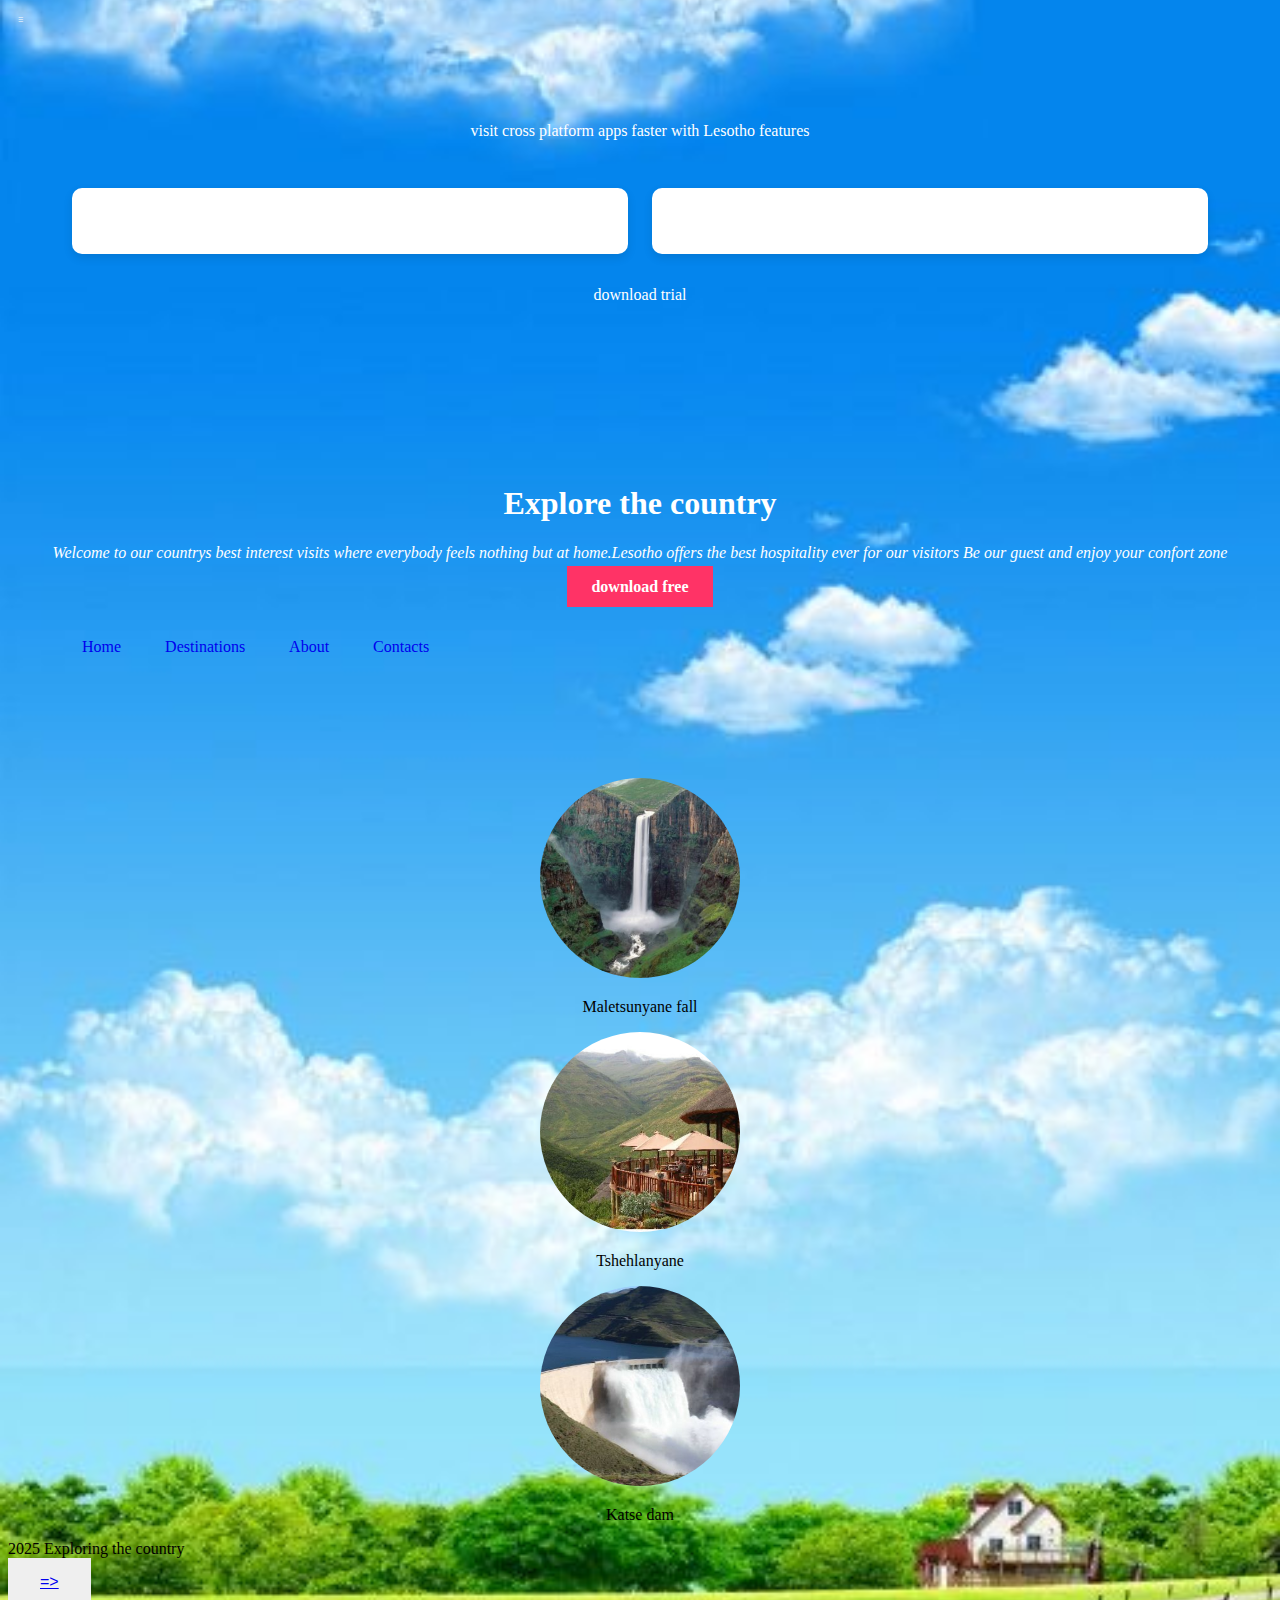
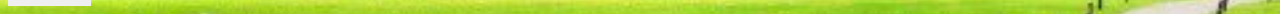
<file: index.html>
<!DOCTYPE html>

<html>
<script>
function togglemenu() {
  document.getelementByID("menu"
  ).classlist.toggle("show");
}
</script>
<div class="menu-bar">
  <span
    onclick="toggleMenu()">&#9776;
    </span>
  </div>
<nav id="menu" class="hidden">
  <a href="index.html">Home</a>
  <a href="destination.html">Destination</a>
  <a href="about.html">Aboutus</a>
  <a href="contact.html">Contacts</a>
</nav>

  
  

<section class="hero">
<head>
 
  
  <meta http-equiv="CONTENT-TYPE" content="text/html; charset=UTF-8">
  <title>TRAVEL DESTINATIONS Homepage!</title>
  <link href= "https://fonts.goggleapis.com/css2?family=
    inter:wght@400;700&display=
    swap" rel="stylesheet">
  <meta name="veiwport"
    content="width=divice-width,
    intial-scale= 1.0"/>
  
  <p>visit cross platform apps faster with Lesotho features
   </p>
  <section class="features">
    <div class="card">web components</div>
    <div class="card"> UX UI TOOLS
    </div>
  </section

  <a href="#"
    class="btn">download  trial</a>
</section>
 <style>
  .menu-bar span {
    font-size: 30%;
    cursor: pointer;
    padding: 10px;
    color: white;
  }
  #menu {
    background-color: #007acc;
    display: none;
    flex-direction: column;
    padding: 10px;
  }
  #menu a {
    color: white;
    text-decoration: none;
    padding: 10px 0;
  }
  #menu a:hover {
    text-decoration: underline;
  }
  #menu.show {
    display: flex;
  }
  nav a {
    text-decoration: none;      /
    * Removes underline */
         color: white;          /
    * Change link color */
    font-size: 18px;
    margin: 10px;
    display: block;
    * stack vertically; use
    inline-block for horizontal */
  }
  
  nav a:hover {
    color: yellow;               /
    * Hover effect */
    text-decoration: underline;
  }
  nav{
    display: flex;
    gap: 20px;
  }
  .top bar{
    display: flex;
    align-items:center;
    justify-content:
    space-between;
    background: #f1f1f1;
    padding: 0.5em 1em;
    font-family: Arial,
    sans-serif;
    font-size: 1em;
    border-bottom: 1px solid
    #ccc;
  }
  .menu{
    font-size: 1.5em;
    cursor: pointer;
  }
  .actiond-span{
    margin-left: 1em;
    cursor: pointer;
  }
  .features{
    display:flex;
    gap: 1.5rem;
    justify-content: centet;
    padding: 2em;
    background; #f0f4ff
  }
  .card{
    background: white;
    padding: 1.5em;
    border-radius:10px;
    box-shadow: 0 4px 10px rgba( 0,0,0,0.1);
    flex: 1;
    text-align: center;
  }
  @media(max-width: 768px){
    .features{
      flex-direction: column;
    }
  }
  .hero{
    background:
    linear-gradient(rgba(24, 22,
    56, 0.8)),
                       url('Lesotho.jpg') no-repeat cemter
    center;
    background-size:cover;
    padding: 5em 2em;
    color: white;
    text-align: center;
  }
  .btn{
    background: #ff3366;
    color:white;
    padding: 0.75em 1.5em;
    border-radius: 5pz;
    text-decoration: none;
    font-weight: bold;
    transition: background 0.3s 
    ease;
  }
  .btn:hover{
    background: #ff0033;
  }
    
  
  body{
    background-image: 
    url('sky.jpg');
    background-size: cover;
    background-position: center;
    background-repeat: no repeat;}
  img{
    border-radius:50%}
image-row {
  display: flex;
  justify-content: center;
  gap: 20px; /* space between 
  images */
  flex-wrap: wrap; /* allows 
  wraping on small screens */
}
  .place {
    text-align: center;
  }
  .place img {
    width: 200px;
    height: 200px;
    border-radius: 50%;
    object-fit: cover;
  }
  button {
  background-color: ######; /*
  whiten*/
  border: none;
  color: white;
  padding: 15px 32px;
  text-align: center;
  text-decoration: none;
  display: inline-block;
  font-size: 16px
}
Rounded button {
  border-radius: 2px
}
  </style>
</head>
<body>
  <header class="hero">
    <div class="hero-content">
     
  <h1>
    Explore the country</h1>
    <p><i>Welcome to our countrys best interest visits where everybody feels nothing but at home.Lesotho offers the best hospitality ever for our visitors
      Be our guest and enjoy your confort zone</p></i>
      <a href="#"
        class="btn">download free </a>
      
    </div>
  </h1>
  <nav class="features">
    <a href="index.html">Home</a>
    <a href="Destination_page.html">Destinations</a>
    <a href="About.html">About</a>
    <a href="Contacts.html">Contacts</a>
  </nav>
  
   
  
  </header>
<div class="image-row">
  <div class="place">
    <img src= "Maletsunyane.jpg"
      alt="place 1">
    <p>Maletsunyane fall</p>
  </div>
  <div class="place">
    <img src="Tshehlanyane.jpg"
      alt="place 2">
    <p>Tshehlanyane</p>
</div>
  <div class="place">
    <img src="Katse.jpg"
      alt="place 3">
    <p>Katse dam</p>
  </div>
</div>
  
    
  </div>
  <footer>2025 Exploring the country
      </footer>
      
        <button><a href="Destination_page.html">=></a></button>
        
      
    
  
</body>
</html>
</file>
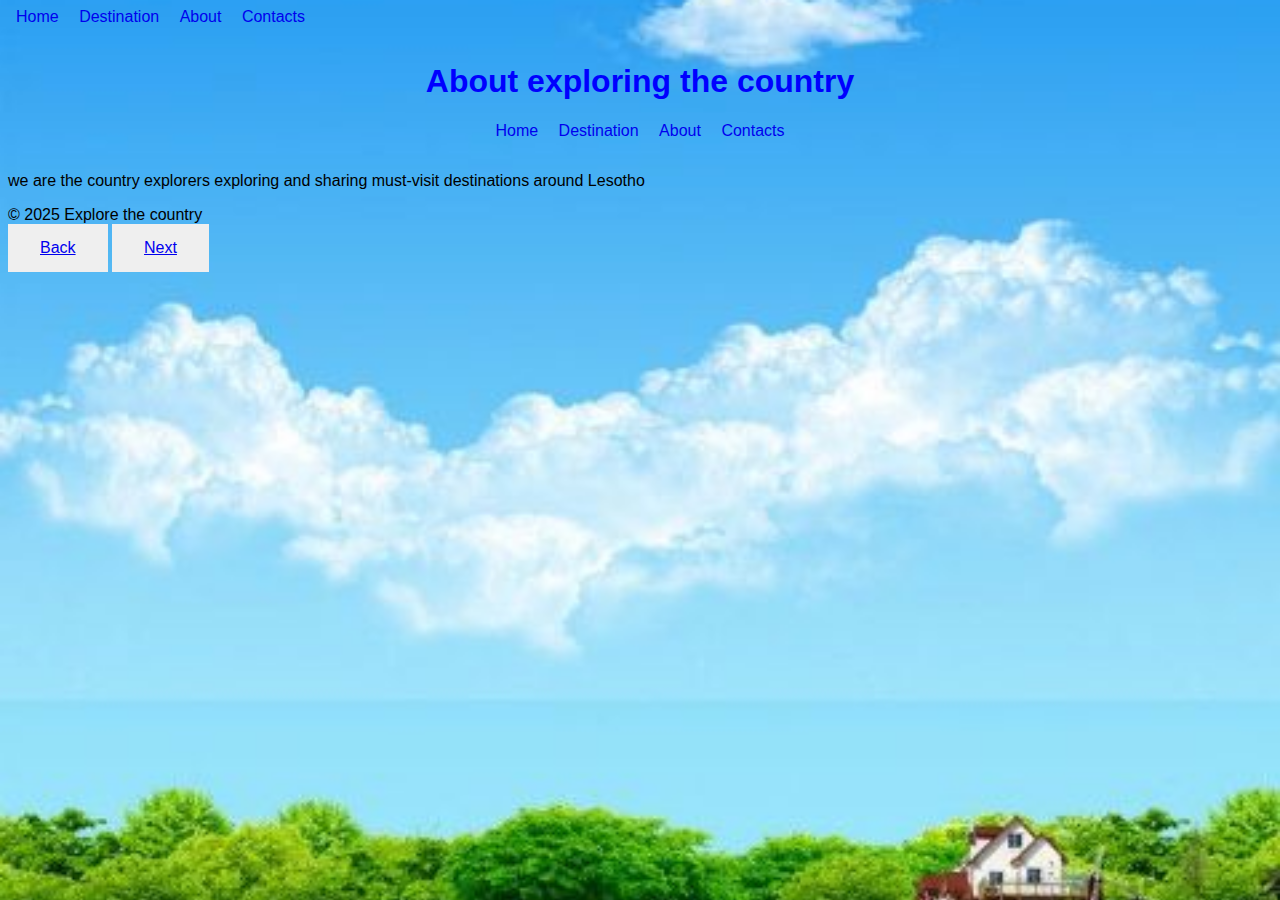
<file: about.html>
<!DOCTYPE html>

<html>
<nav>
      <a href="index.html"
        style="text-decoration:
        none;">Home</a>
      <a href="destinations.html"
        style="text-decoration:
        none;">Destination</a>
      <a href="about.html"
        style="text-decoration:
        none;">About</a>
      <a href="contacts.html"
        style="text-decoration:
        none;">Contacts</a>
    </nav>

<head>
  <meta http-equiv="CONTENT-TYPE" content="text/html; charset=UTF-8">
  <title>About us!</title>
  <link rel="stylesheet"
    href="style.css"/> 
</head>
<body>
  <header>
    
  
    <b> <h1>
    About exploring the country</b>
  </h1>
    <nav>
      <a href="index.html"
        style="text-decoration:
        none;">Home</a>
      <a href="destinations.html"
        style="text-decoration:
        none;">Destination</a>
      <a href="about.html"
        style="text-decoration:
        none;">About</a>
      <a href="contacts.html"
        style="text-decoration:
        none;">Contacts</a>
    </nav>
  </header>
  <section>
    <p> we are the country explorers exploring and sharing must-visit destinations around Lesotho</p>
  </section>
  <footer>© 2025 Explore the country</footer>
  <button><a href="Destination_page.html">Back</a></button>
  <button><a href="contacts.html">Next</a></button>
</body>
</html>
</file>
<file: style.css>
css
 .grid{
  display:grid;
  grid-template-colomns:
  reapeat(auto-fit, minmax(300px,1fr));
   gap:2rem;
   padding:2rem;
}
body{
  font-family:  'Roboto',
  sans-serif;
 background-image:
 url('sky.jpg');
 background-size: cover;
 background-position: center;
 background-repeat: no repeat;
}
h1, h2{
  fond-family: 'playfair
  display', serif;
}

header,fotter{
  background:#green;
  color:blue;
  text-align:center;
  padding:1em;
}
nav a{
  position: relative;
  padding:0.5em;
  
}
nav a::after{
  content:"";
  position: absolute;
  left:0;
  bottom:0;
  width: 0%;
  height:2px;
  background: yellow;
  transition:width 0.3s ease;
}
nav a:hover::after{
  width:100%;
}
#menu-toggle{
  display:none;
  background:#003366
  color:white;
  padding:0.5em;
  border:none;
}
.grid img {
  transiton: transform 0.4s 
  ease;
}
.grid img:hover {
  transform: scale(0.5s);
  
}
.@media (max-width: 768px){
  nav{
    flex-direction: colomn;
    text-align: center;align-items: 
  }
  .grid{
    grid-template-columns:
    1fr;
  }
  
}
body{
  background: linear-gradient(rgba)(0,0,0,0,5),
  rgba(0,0,0,0,5)), url('Lesotho.jpg') no-repeat
 center center;
 bsckground-size: cover;
 color: $fff;
}
form{
  background:#fff;
  padding:2em;
 border-radius:800px
  box-shadow; 0 0 15px
 rgba(0,0,0,0,1);
}
.contact-box {
 background: rgba(255, 255, 0.9);
 max-width: 400px;
 margin: 30px auto;
 padding: 20px;
 border-radius: 10px;
 box-shadow: 0 0 15px rgba( 0, 0, 0. 0.2);
}
.contact-box h2 {
 text-align: center;
 margin-bottom: 15px;
 color: #000000;
}
form{
 display: flex;
 flex-direction: column;
}

input, textarea{
 width;100%
 padding; 0.8em;
 margin: 0.5em 0;
 border: 1px solid #ccc;
 border-radius: 5px;align-self: 
}
button{
  backkground:#003366;
  color:white;
  border:none;
  padding:0.5em 1em;
}
button:hover{
  background-color:#0055aa;
 transform: scale(1.05);
}

}
img{
 border-radius: 8px;
}
button {
  background-color: ######; /*
  whiten*/
  border: none;
  color: white;
  padding: 15px 32px;
  text-align: center;
  text-decoration: none;
  display: inline-block;
  font-size: 16px
}
Rounded button {
  border-radius: 2px
}
</file>
